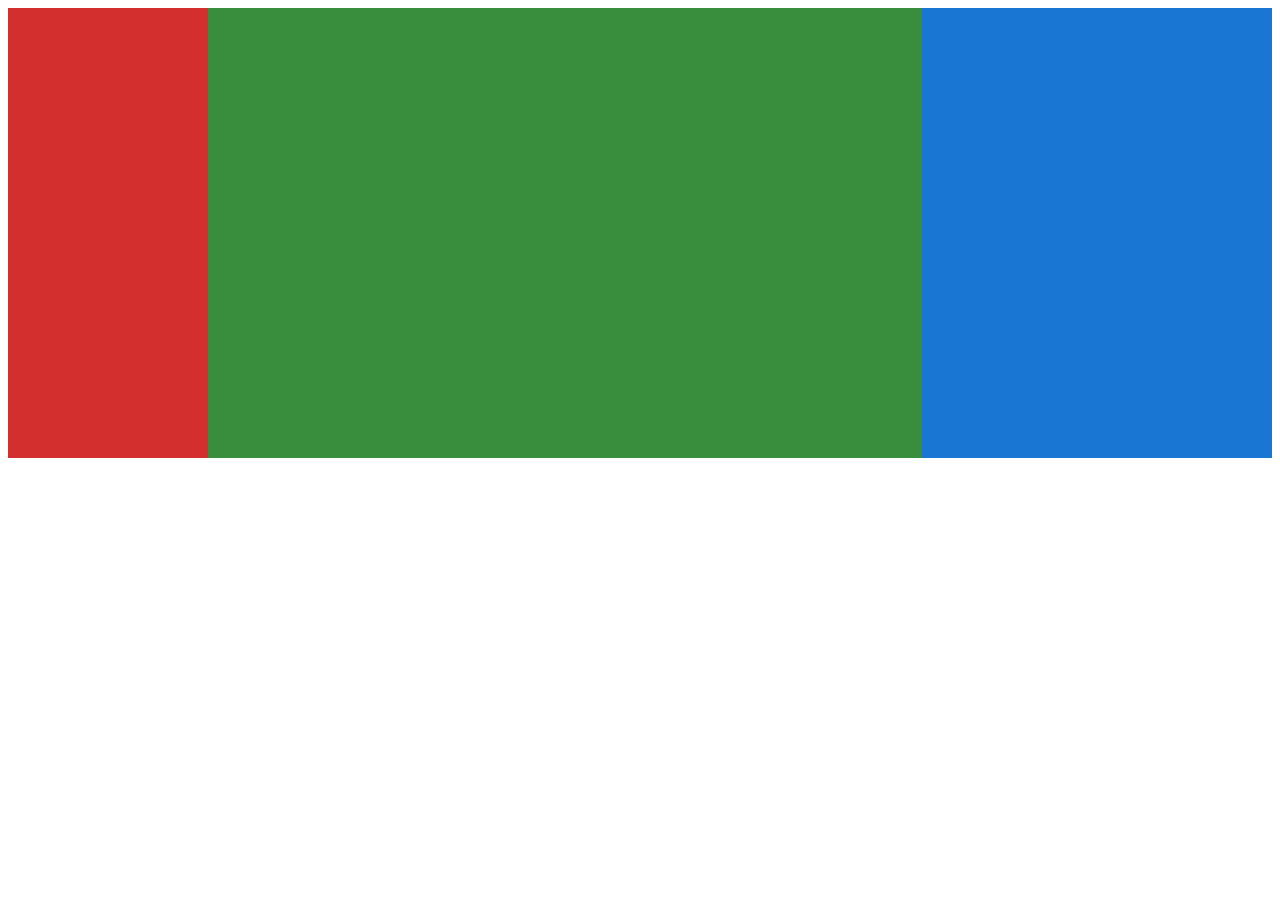
<file: Arrays: Matrix multiply/index.html>
<!DOCTYPE html>
<html lang="en">
<head>
    <meta charset="UTF-8">
    <meta http-equiv="X-UA-Compatible" content="IE=edge">
    <meta name="viewport" content="width=device-width, initial-scale=1.0">
    <link rel="stylesheet" href="style.css">
    <title>Document</title>
</head>
<body>
  <main class="d-flex justify-content-between">
    <!-- BEGIN (write your solution here) -->
    <div class="left-aside"></div>
    <article class="content-side"></article>
    <div class="right-aside"></div>
    <!-- END -->
  </main>
</body>
<script src="script.js"></script>
</html>
</file>
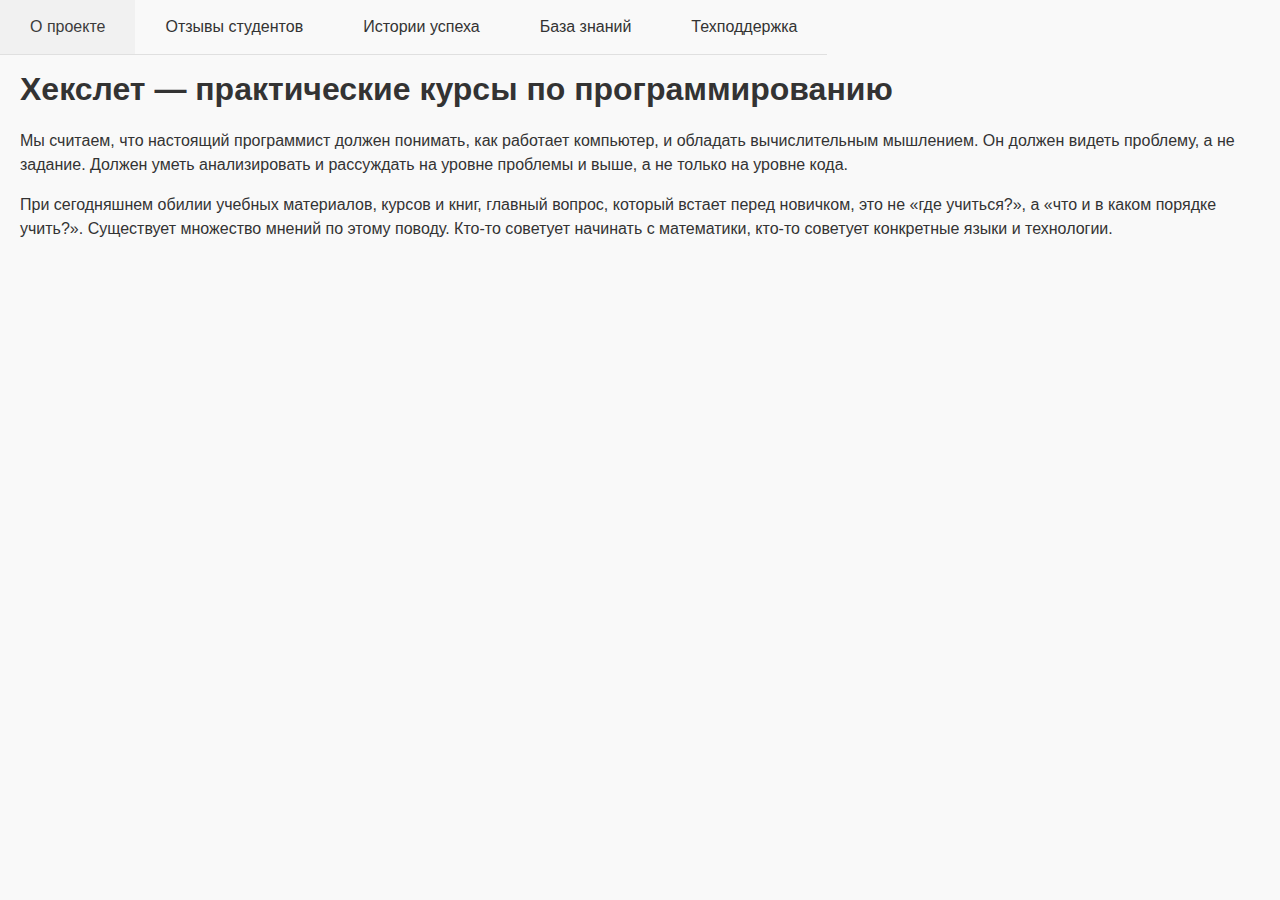
<file: css_flex_adaptive_exercise/index.html>
<!DOCTYPE html>
<html lang="en">
<head>
    <meta charset="UTF-8">
    <meta http-equiv="X-UA-Compatible" content="IE=edge">
    <meta name="viewport" content="width=device-width, initial-scale=1.0">
    <link rel="stylesheet" href="style.css">
    <title>Document</title>
</head>
<body>
    <div class="d-flex flex-wrap">
        <aside class="flexible-aside">
          <nav class="nav">
            <ul>
              <li><a href="#">О проекте</a></li>
              <li><a href="#">Отзывы студентов</a></li>
              <li><a href="#">Истории успеха</a></li>
              <li><a href="#">База знаний</a></li>
              <li><a href="#">Техподдержка</a></li>
            </ul>
          </nav>
        </aside>
        <main class="container main">
          <h1>Хекслет — практические курсы по программированию</h1>
          <p>Мы считаем, что настоящий программист должен понимать, как работает компьютер, и обладать вычислительным
            мышлением. Он должен видеть проблему, а не задание. Должен уметь анализировать и рассуждать на уровне проблемы
            и выше, а не только на уровне кода.</p>
          <p>При сегодняшнем обилии учебных материалов, курсов и книг, главный вопрос, который встает перед новичком, это
            не «где учиться?», а «что и в каком порядке учить?». Существует множество мнений по этому поводу. Кто-то
            советует начинать с математики, кто-то советует конкретные языки и технологии.</p>
        </main>
      </div>
</body>
</html>
</file>
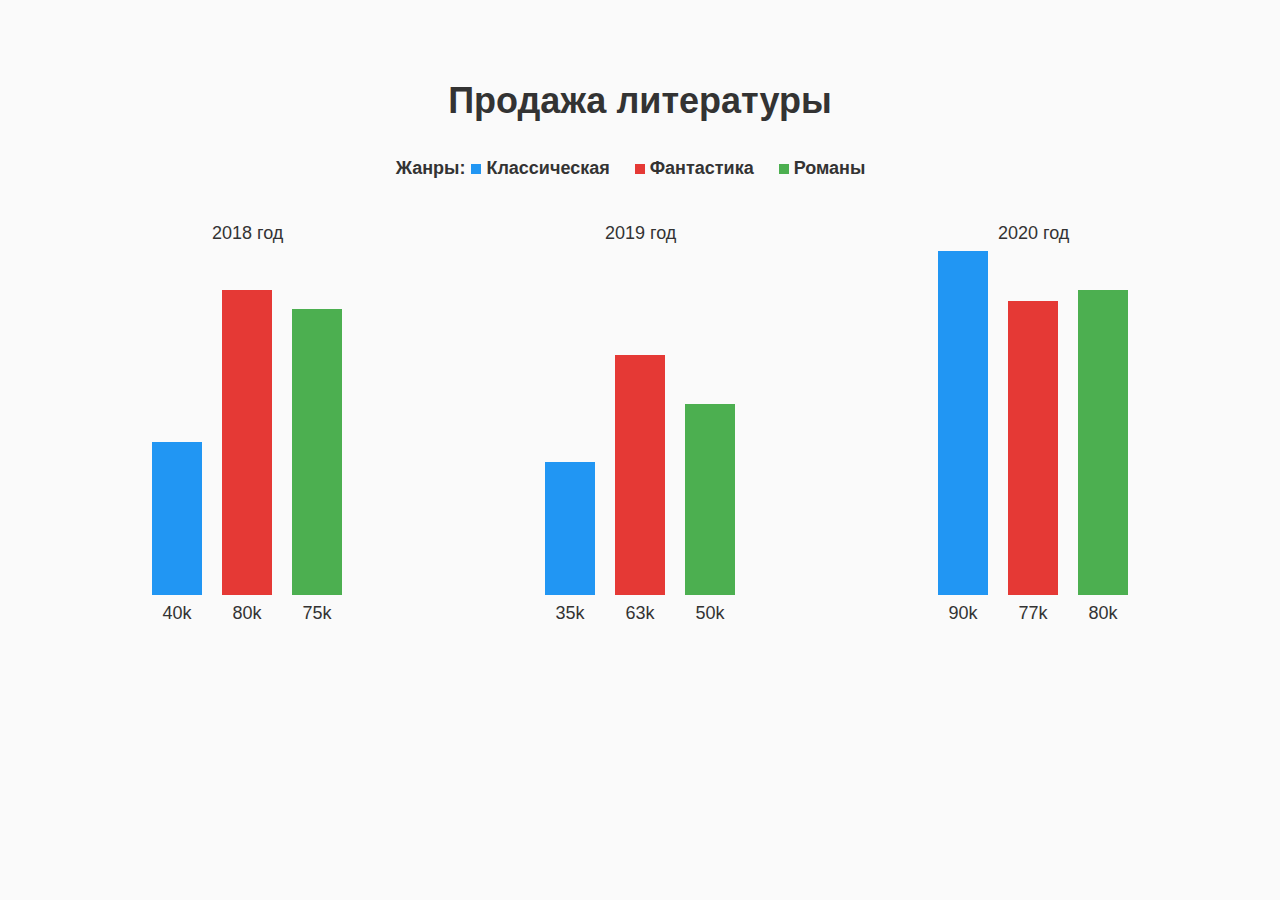
<file: css_flex_histogram_exercise/index.html>
<!DOCTYPE html>
<html lang="ru">

<head>
  <meta charset="UTF-8">
  <meta http-equiv="X-UA-Compatible" content="IE=edge">
  <meta name="viewport" content="width=device-width, initial-scale=1.0">
  <link rel="stylesheet" href="style.css">
  <title>График продаж литературы</title>

</head>

<body>
  <section class="container">
    <h1>Продажа литературы</h1>
    <table class="histogram">
      <!-- BEGIN (write your solution here) -->
      <thead>
          <tr class="theader">
              <th>Жанры:</th>
              <th class="px-20 histogram-header-blue"><div></div>Классическая</th>
              <th class="px-20 histogram-header-red"><div></div>Фантастика</th>
              <th class="px-20 histogram-header-green"><div></div>Романы</th>
          </tr>
      </thead>
      <tbody class="tbody">
        <tr class="histogram-row">
            <td class="histogram-name"><span>2018 год</span></td>
            <td class="histogram-col">
                <span value="40k" class="w-50px histogram-blue"></span>
                <p>40k</p>
            </td>
            <td class="histogram-col">
              <span value="80k" class="w-50px histogram-red"></span>
              <p>80k</p>
            </td>
            <td class="histogram-col">
              <span value="75k" class="w-50px histogram-green"></span>
              <p>75k</p>
            </td>
        </tr>
        <tr class="histogram-row">
          <td class="histogram-name"><span>2019 год</span></td>
          <td class="histogram-col">
            <span value="35k" class="w-50px histogram-blue"></span>
            <p>35k</p>
          </td>
          <td class="histogram-col">
            <span value="63k" class="w-50px histogram-red"></span>
            <p>63k</p>
          </td>
          <td class="histogram-col">
            <span value="50k" class="w-50px histogram-green"></span>
            <p>50k</p>
          </td>
        </tr>
        <tr class="histogram-row">
            <td class="histogram-name"><span>2020 год</span></td>
            <td class="histogram-col">
              <span value="90k" class="w-50px histogram-blue"></span>
              <p>90k</p>
          </td>
          <td class="histogram-col">
            <span value="77k" class="w-50px histogram-red"></span>
            <p>77k</p>
          </td>
          <td class="histogram-col">
            <span value="80k" class="w-50px histogram-green"></span>
            <p>80k</p>
          </td>
        </tr>
      </tbody>
      <!-- END -->
    </table>
  </section>
</body>

</html>
</file>
<file: Arrays: Matrix multiply/style.css>
.d-flex {
  display: flex;
}

.justify-content-between {
  justify-content: space-between;
}

/* BEGIN (write your solution here) */
.left-aside {
  width: 200px;
  background-color: #d32f2f;
  height: 50vh;
}

.content-side {
  flex-grow: 1;
  background-color: #388e3c;
  height: 50vh;
}

.right-aside {
  width: 350px;
  background-color: #1976d2;
  height: 50vh;
}

/* END */
</file>
<file: css_flex_adaptive_exercise/style.css>
body {
    margin: 0;
    padding: 0;
  
    color: #333;
    font-family: sans-serif;
    line-height: 1.5;
  
    background: #f9f9f9;
  }
  
  h1 {
    margin: 0;
  }
  
  p {
    margin-bottom: 0;
  }
  
  .flexible-aside {
    /* BEGIN (write your solution here) */
    
    /* END */
  }
  
  .main {
    /* BEGIN (write your solution here) */
    
    /* END */
  }
  
  .d-flex {
    display: flex;
  }
  
  .flex-wrap {
    flex-wrap: wrap;
  }
  
  .container {
    padding: 10px 20px;
  }
  
  .nav {
    border-bottom: 1px solid #e0e0e0;
  }
  
  .nav ul {
    display: flex;
    flex-wrap: wrap;
    margin: 0;
    padding: 0;
  
    list-style: none;
  }
  
  .nav li {
    display: flex;
    flex-grow: 1;
    align-items: center;
    padding: 15px 30px;
  }
  
  .nav a {
    color: inherit;
    text-decoration: none;
  }
  
  .nav li:hover {
    color: #3c3c3c;
  
    background: #f1f1f1;
  
    cursor: pointer;
  }
</file>
<file: css_flex_histogram_exercise/style.css>
:root {
    --light: #fafafa;
    --red: #e53935;
    --green: #4caf50;
    --blue: #2196f3;
}
  
html {
    color: #333;
    font: 18px/1.5 sans-serif;
  
    background-color: var(--light);
}
  
body {
    margin: 0;
    padding: 50px 0;
}
  
h1 {
    text-align: center;
}
  
.container {
    width: 1100px;
    margin: 0 auto;
}
  
p {
    margin: 0;
    margin-top: 5px;
}
  
/* BEGIN (write your solution here) */
.histogram {
    width: 100%;
}

.histogram-header-blue>div {
    position: absolute;
}

.histogram-header-blue>div::before {
    content: "";
    position: absolute;
    left: -15px;
    top: 9px;
    width: 10px;
    height: 10px;
    background-color: var(--blue);
}

.histogram-header-red>div {
    position: absolute;
}

.histogram-header-red>div::before {
    content: "";
    position: absolute;
    left: -15px;
    top: 9px;
    width: 10px;
    height: 10px;
    background-color: var(--red);
}

.histogram-header-green>div {
    position: absolute;
}

.histogram-header-green>div::before {
    content: "";
    position: absolute;
    left: -15px;
    top: 9px;
    width: 10px;
    height: 10px;
    background-color: var(--green);
}

.theader {
    width: 100%;
    display: flex;
    justify-content: center;
}

.tbody {
    display: flex;
    padding-top: 50px;
    justify-content: space-between;
}

.histogram-row {
    display: flex;
    min-height: 402px;
    padding-right: 50px;
    padding-left: 50px;
}

.histogram-col {
    display: flex;
    flex-direction: column;
    justify-content: flex-end;
    align-items: center;
    padding: 10px;
}

.histogram-name {
    position: absolute;
}

.histogram-name>span {
    position: absolute;
    left: 70px;
    width: 100px;
    bottom: -10px;
}

span[value="40k"] {
    min-height: 40%;
}

span[value="80k"] {
    min-height: 80%;
}

span[value="75k"] {
    min-height: 75%;
}

span[value="35k"] {
    min-height: 35%;
}

span[value="63k"] {
    min-height: 63%;
}

span[value="50k"] {
    min-height: 50%;
}


span[value="90k"] {
    min-height: 90%;
}

span[value="77k"] {
    min-height: 77%;
}

span[value="80k"] {
    min-height: 80%;
}

.histogram-blue {
    background-color: var(--blue);
}

.histogram-red {
    background-color: var(--red);
}

.histogram-green {
    background-color: var(--green);
}

/* END */

.w-50px {
    width: 50px;
}

.mt-50px {
    margin-top: 50px;
}

.px-20 {
    padding-right: 20px;
    padding-left: 20px;
}
</file>
